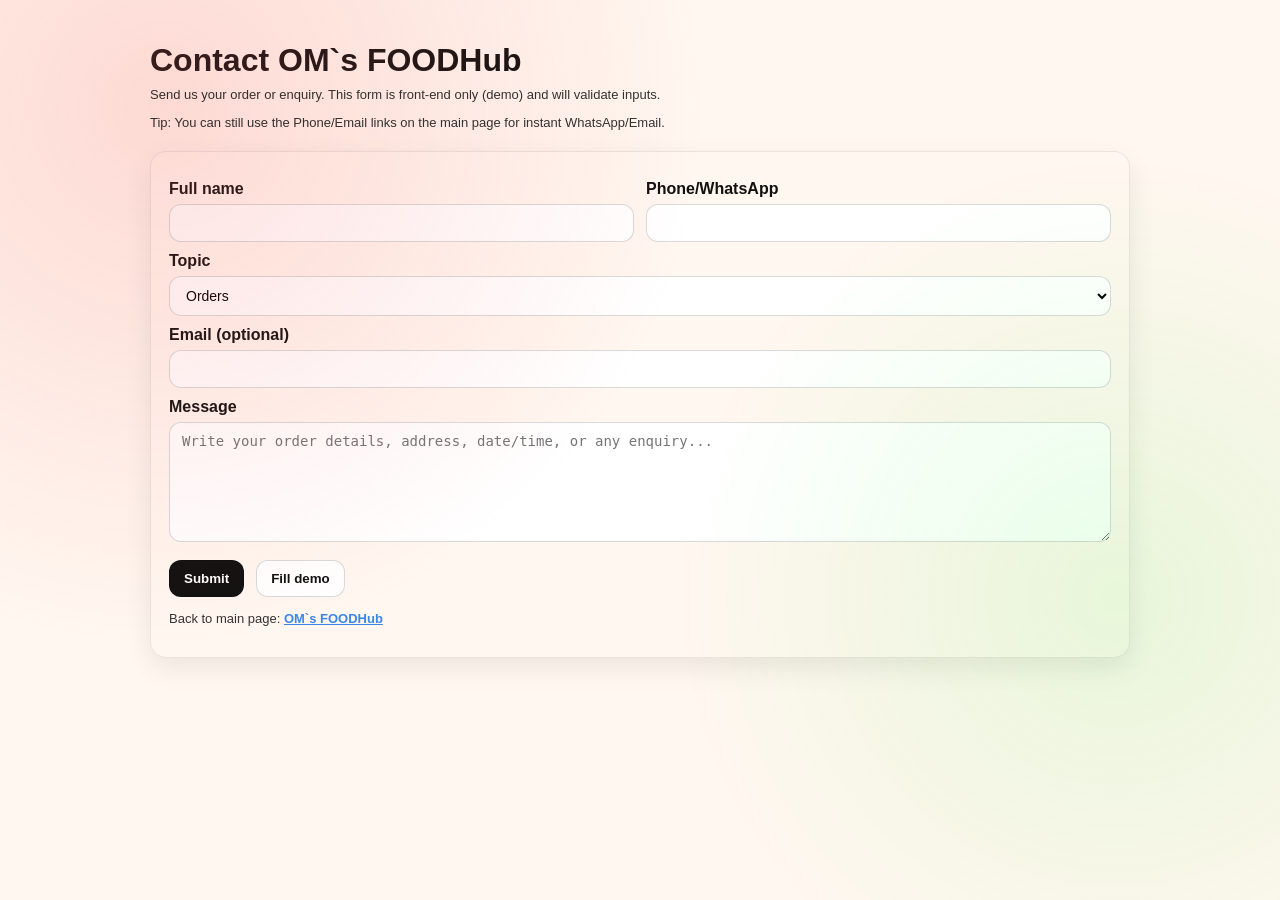
<file: contact.html>
<!DOCTYPE html>
<html lang="en">
<head>
  <meta charset="UTF-8" />
  <meta name="viewport" content="width=device-width, initial-scale=1.0" />
  <title>Contact - OM`s FOODHub</title>
  <link rel="stylesheet" href="styles.css" />
  <style>
    :root{ --panel: rgba(255,247,240,0.92); }
    body{
      margin: 0;
      padding: 0 12px 24px;
      font-family: Arial, Helvetica, sans-serif;
      min-height: 100vh;
      color:#111;
      background:#fff7f0;
    }
    .container{ max-width: 980px; margin: 0 auto; padding-top: 28px; }
    header{ padding: 14px 0 8px; }
    h1{ margin: 0 0 8px; }
    .card{
      background: var(--panel);
      border: 1px solid rgba(0,0,0,0.08);
      border-radius: 16px;
      box-shadow: 0 10px 28px rgba(0,0,0,0.08);
      padding: 18px;
    }
    label{ display:block; font-weight:800; margin: 10px 0 6px; }
    input, textarea, select{
      width:100%;
      box-sizing:border-box;
      padding: 10px 12px;
      border-radius: 12px;
      border: 1px solid rgba(0,0,0,0.15);
      outline:none;
      background:#fff;
      font-size: 14px;
    }
    textarea{ min-height: 120px; resize: vertical; }
    .row{ display:flex; gap: 12px; }
    .row > *{ flex: 1; }
    .actions{ display:flex; gap: 12px; margin-top: 14px; align-items:center; }
    button{
      padding: 10px 14px;
      border-radius: 12px;
      border: 1px solid rgba(0,0,0,0.15);
      background:#111;
      color:#fff;
      cursor:pointer;
      font-weight:900;
    }
    button.secondary{ background:#fff; color:#111; }
    .status{
      margin-top: 12px;
      padding: 10px 12px;
      border-radius: 12px;
      background: rgba(0,0,0,0.05);
      display:none;
      font-weight:800;
    }
    .helper{ font-size: 13px; opacity: 0.85; margin-top: 6px; }
    a{ color:#1a73e8; font-weight:800; }
  </style>
</head>
<body>
  <div class="container">
    <header>
      <h1>Contact OM`s FOODHub</h1>
      <p class="helper">Send us your order or enquiry. This form is front-end only (demo) and will validate inputs.</p>
      <p class="helper">Tip: You can still use the Phone/Email links on the main page for instant WhatsApp/Email.</p>
    </header>

    <div class="card">
      <form id="contactForm" novalidate>
        <div class="row">
          <div>
            <label for="name">Full name</label>
            <input id="name" name="name" type="text" autocomplete="name" required />
          </div>
          <div>
            <label for="phone">Phone/WhatsApp</label>
            <input id="phone" name="phone" type="tel" autocomplete="tel" required />
          </div>
        </div>

        <label for="topic">Topic</label>
        <select id="topic" name="topic" required>
          <option value="orders">Orders</option>
          <option value="catering">Catering / Bulk</option>
          <option value="support">Support</option>
          <option value="other">Other</option>
        </select>

        <label for="email">Email (optional)</label>
        <input id="email" name="email" type="email" autocomplete="email" />

        <label for="message">Message</label>
        <textarea id="message" name="message" required placeholder="Write your order details, address, date/time, or any enquiry..."></textarea>

        <div class="actions">
          <button type="submit">Submit</button>
          <button type="button" class="secondary" id="fillDemo">Fill demo</button>
        </div>

        <div id="status" class="status" aria-live="polite"></div>
      </form>

      <p class="helper" style="margin-top:14px;">
        Back to main page: <a href="index.html">OM`s FOODHub</a>
      </p>
    </div>
  </div>

  <script>
    (function(){
      const form = document.getElementById('contactForm');
      const status = document.getElementById('status');
      const fillDemo = document.getElementById('fillDemo');

      const show = (msg, ok=true) => {
        status.style.display = 'block';
        status.textContent = msg;
        status.style.background = ok ? 'rgba(0,160,90,0.12)' : 'rgba(200,0,0,0.10)';
      };

      const validate = () => {
        const name = form.name.value.trim();
        const phone = form.phone.value.trim();
        const topic = form.topic.value;
        const message = form.message.value.trim();
        const email = (form.email.value || '').trim();

        if (!name) return 'Please enter your full name.';
        if (!phone) return 'Please enter your phone/WhatsApp number.';
        if (phone.replace(/\D/g,'').length < 8) return 'Phone number looks too short.';
        if (!topic) return 'Please choose a topic.';
        if (!message) return 'Please write a message.';

        if (email) {
          const emailOk = /^[^\s@]+@[^\s@]+\.[^\s@]+$/.test(email);
          if (!emailOk) return 'Email address is not valid.';
        }
        return null;
      };

      form.addEventListener('submit', (e) => {
        e.preventDefault();
        const err = validate();
        if (err) return show(err, false);

        // Front-end only: simulate submit
        const payload = {
          name: form.name.value.trim(),
          phone: form.phone.value.trim(),
          email: (form.email.value || '').trim(),
          topic: form.topic.value,
          message: form.message.value.trim(),
        };

        try { console.log('Contact form payload (demo):', payload); } catch {}

        show('Thanks! Your message has been prepared (demo). We will contact you shortly.');
        form.reset();
      });

      fillDemo.addEventListener('click', () => {
        form.name.value = 'John Doe';
        form.phone.value = '0711827138';
        form.topic.value = 'catering';
        form.email.value = 'john@example.com';
        form.message.value = 'Hi! I would like catering for 20 people on Saturday. Please share pricing and availability.';
        show('Demo details filled. Click Submit.', true);
      });
    })();
  </script>
</body>
</html>
</file>
<file: styles.css>
:root{
  --bg: #fff7f0;
  --panel: rgba(255,247,240,0.92);
  --ink: #111;
  --accent: #ff6b6b;
  --accent2: #00d084;
  --accent3: #9b51e0;
  --shadow: 0 20px 60px rgba(0,0,0,0.12);
}

*{ box-sizing: border-box; }

html{ scroll-behavior:smooth; }

body{
  background: var(--bg);
  color: var(--ink);
}

/* glassy background panels */
.section-bg{
  background-color: transparent;
}

.section-bg::after{
  content:"";
  position:absolute;
  inset:0;
  background: radial-gradient(600px circle at 10% 20%, rgba(255,107,107,0.14), transparent 60%),
              radial-gradient(520px circle at 80% 70%, rgba(0,208,132,0.12), transparent 55%);
  pointer-events:none;
  z-index:0;
}

.section-inner{ z-index:1; }

/* nav polish */
.nav{
  border-right: 1px solid rgba(0,0,0,0.08);
}

.nav a{
  transition: background 160ms ease, transform 160ms ease;
}

.nav a:hover{
  transform: translateX(-2px);
}

/* image hover */
img{
  transition: transform 250ms ease, box-shadow 250ms ease, filter 250ms ease;
  filter: saturate(1.02);
}

img:hover{
  transform: translateY(-4px) scale(1.01);
  box-shadow: 0 18px 45px rgba(0,0,0,0.22);
}

/* subtle section entrance */
.section-bg{
  transform: translateY(0);
}

/* buttons used inline in index.html */
button{
  user-select:none;
}

.copy-btn{ transition: transform 160ms ease, box-shadow 160ms ease, background 160ms ease; }
.copy-btn:hover{ transform: translateY(-1px); box-shadow: 0 10px 22px rgba(0,0,0,0.12); }

/* promo + toasts */
#promo{ backdrop-filter: blur(10px); -webkit-backdrop-filter: blur(10px); }

/* Alive glow + subtle animated gradient */
:root{ --aliveHue: 0; }
body::before{
  content:"";
  position:fixed;
  inset:-40px;
  background:
    radial-gradient(900px circle at 15% 15%, hsla(var(--aliveHue), 90%, 65%, 0.18), transparent 60%),
    radial-gradient(800px circle at 85% 65%, hsla(calc(var(--aliveHue) + 120), 90%, 60%, 0.12), transparent 55%);
  pointer-events:none;
  z-index:0;
}

body{ position:relative; z-index:1; }

/* inline form container */
#contacts .section-inner > div[style]{
  backdrop-filter: blur(8px);
  -webkit-backdrop-filter: blur(8px);
}

/* Respect reduced motion */
@media (prefers-reduced-motion: reduce){
  html{ scroll-behavior:auto; }
  *{ transition:none !important; animation:none !important; }
}
</file>
